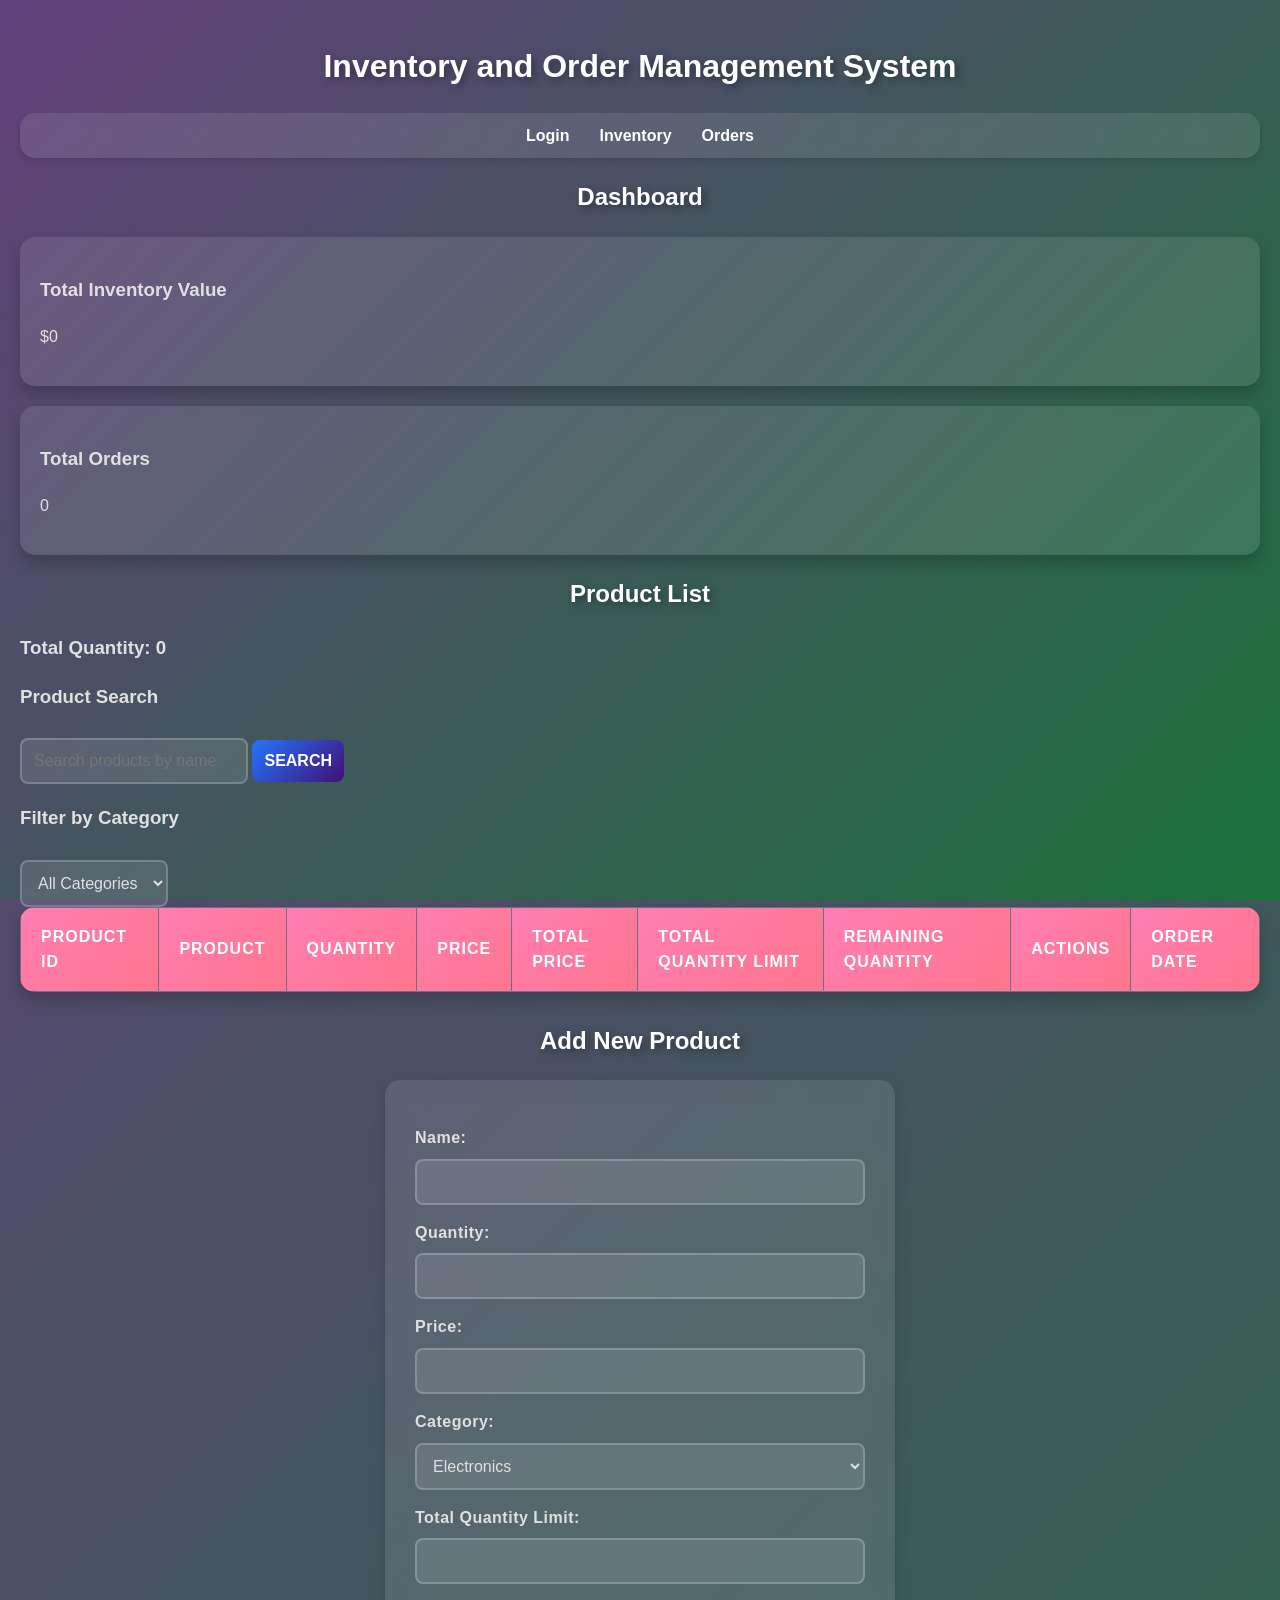
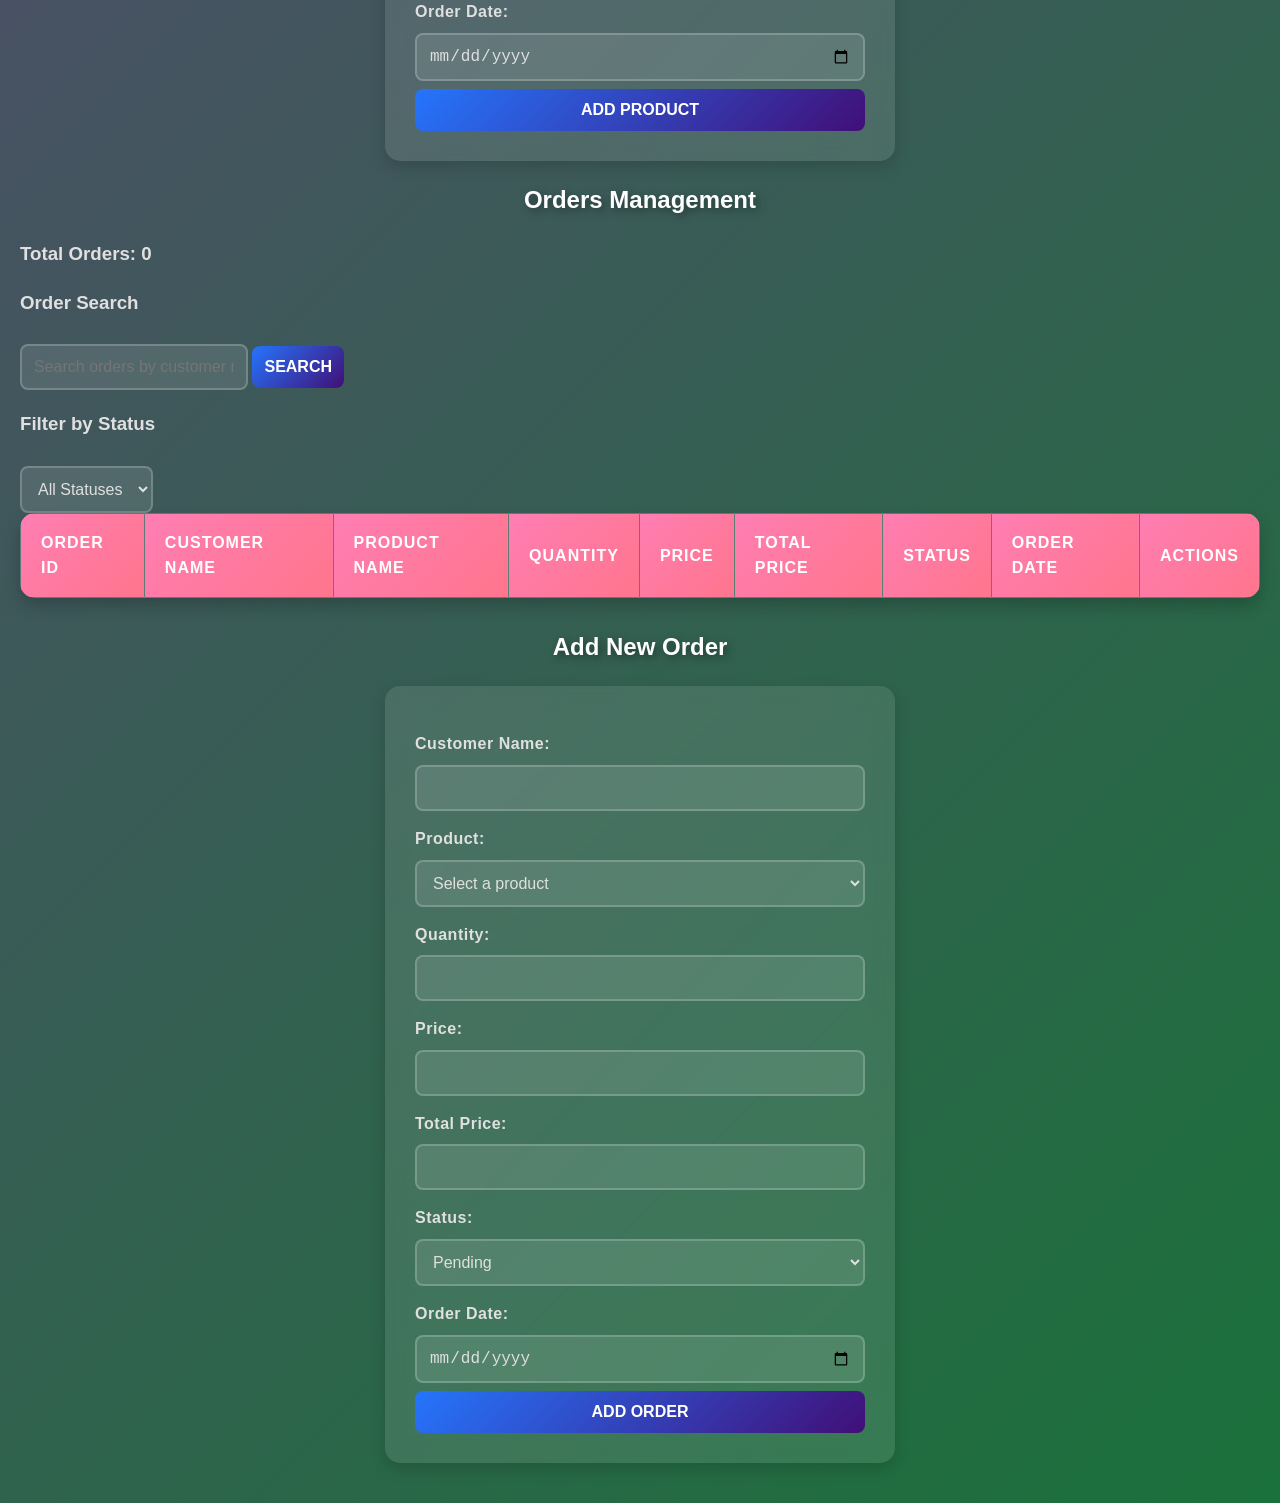
<file: IOMS Frontend/index.html>
<!DOCTYPE html>
<html lang="en">
<head>
    <meta charset="UTF-8">
    <meta name="viewport" content="width=device-width, initial-scale=1.0">
    <title>Inventory and Order Management System</title>
    <link rel="stylesheet" href="styles.css">
    <link rel="icon" href="path/to/your/favicon.ico">
</head>
<body>
    <h1>Inventory and Order Management System</h1>

    <!-- Navigation -->
    <nav>
        <a href="login.html">Login</a>
        <a href="#inventory">Inventory</a>
        <a href="#orders">Orders</a>
    </nav>

    <!-- Dashboard Section -->
    <div id="dashboard">
        <h2>Dashboard</h2>
        <div id="metrics">
            <div class="metric-card">
                <h3>Total Inventory Value</h3>
                <p id="totalInventoryValue">$0</p>
            </div>
            <div class="metric-card">
                <h3>Total Orders</h3>
                <p id="totalOrdersCount">0</p>
            </div>
        </div>
    </div>

    <!-- Inventory Section -->
    <div id="inventory">
        <h2>Product List</h2>

        <!-- Display Total Quantity -->
        <h3 id="totalQuantity">Total Quantity: 0</h3>

        <!-- Search and filter for products -->
        <div>
            <h3>Product Search</h3>
            <input type="text" id="productSearch" placeholder="Search products by name">
            <button id="searchButton">Search</button>

            <h3>Filter by Category</h3>
            <select id="productCategory">
                <option value="all">All Categories</option>
                <option value="electronics">Electronics</option>
                <option value="groceries">Groceries</option>
                <option value="clothing">Clothing</option>
            </select>
        </div>

        <table id="productTable">
            <thead>
                <tr>
                    <th>Product ID</th>
                    <th>Product</th>
                    <th>Quantity</th>
                    <th>Price</th>
                    <th>Total Price</th>
                    <th>Total Quantity Limit</th>
                    <th>Remaining Quantity</th>
                    <th>Actions</th>
                    <th>Order Date</th>
                </tr>
            </thead>
            <tbody>
                <!-- Dynamic product rows will go here -->
            </tbody>
        </table>

        <h2>Add New Product</h2>
        <form id="addProductForm">
            <label for="productName">Name:</label>
            <input type="text" id="productName" name="productName" required>

            <label for="productQuantity">Quantity:</label>
            <input type="number" id="productQuantity" name="productQuantity" required>

            <label for="productPrice">Price:</label>
            <input type="number" id="productPrice" name="productPrice" step="0.01" required>

            <label for="productCategorySelect">Category:</label>
            <select id="productCategorySelect" name="productCategory" required>
                <option value="electronics">Electronics</option>
                <option value="groceries">Groceries</option>
                <option value="clothing">Clothing</option>
            </select>

            <label for="productTotalQuantity">Total Quantity Limit:</label>
            <input type="number" id="productTotalQuantity" name="productLimit" required>

            <label for="productOrderDate">Order Date:</label>
            <input type="date" id="productOrderDate" name="productOrderDate">
            <button type="submit">Add Product</button>
        </form>
    </div>

    <!-- Orders Section -->
    <div id="orders">
        <h2>Orders Management</h2>

        <!-- Display Total Orders -->
        <h3 id="totalOrders">Total Orders: 0</h3>

        <!-- Search and filter for orders -->
        <div>
            <h3>Order Search</h3>
            <input type="text" id="orderSearch" placeholder="Search orders by customer name">
            <button id="orderSearchButton">Search</button>

            <h3>Filter by Status</h3>
            <select id="orderStatus">
                <option value="all">All Statuses</option>
                <option value="pending">Pending</option>
                <option value="shipped">Shipped</option>
                <option value="delivered">Delivered</option>
                <option value="cancelled">Cancelled</option>
            </select>
        </div>

        <table id="orderTable">
            <thead>
                <tr>
                    <th>Order ID</th>
                    <th>Customer Name</th>
                    <th>Product Name</th>
                    <th>Quantity</th>
                    <th>Price</th>
                    <th>Total Price</th>
                    <th>Status</th>
                    <th>Order Date</th>
                    <th>Actions</th>
                </tr>
            </thead>
            <tbody>
                <!-- Dynamic order rows will go here -->
            </tbody>
        </table>

        <h2>Add New Order</h2>
        <form id="addOrderForm">
            <label for="customerName">Customer Name:</label>
            <input type="text" id="customerName" name="customerName" required>

            <label for="orderProduct">Product:</label>
            <select id="orderProduct" name="orderProduct" required>
                <!-- Populate with products from the backend -->
                <option value="">Select a product</option> <!-- Default option -->
            </select>

            <label for="orderQuantity">Quantity:</label>
            <input type="number" id="orderQuantity" name="orderQuantity" required>

            <label for="orderPrice">Price:</label>
            <input type="number" id="orderPrice" name="orderPrice" step="0.01" required>

            <label for="orderTotalPrice">Total Price:</label>
            <input type="number" id="orderTotalPrice" name="orderTotalPrice" step="0.01" readonly>

            <label for="orderStatusSelect">Status:</label>
            <select id="orderStatusSelect" name="orderStatus" required>
                <option value="pending">Pending</option>
                <option value="shipped">Shipped</option>
                <option value="delivered">Delivered</option>
                <option value="cancelled">Cancelled</option>
            </select>

            <label for="orderDateInput">Order Date:</label>
            <input type="date" id="orderDateInput" name="orderDateInput">

            <button type="submit" id="submitButton">Add Order</button>
        </form>
    </div>

    <script src="products.js"></script>
    <script>
        // JavaScript to calculate Total Price
        document.getElementById('orderQuantity').addEventListener('input', function() {
            calculateTotalPrice();
        });

        document.getElementById('orderPrice').addEventListener('input', function() {
            calculateTotalPrice();
        });

        function calculateTotalPrice() {
            const quantity = parseFloat(document.getElementById('orderQuantity').value) || 0;
            const price = parseFloat(document.getElementById('orderPrice').value) || 0;
            const totalPrice = quantity * price;
            document.getElementById('orderTotalPrice').value = totalPrice.toFixed(2);
        }
    </script>
</body>
</html>
</file>
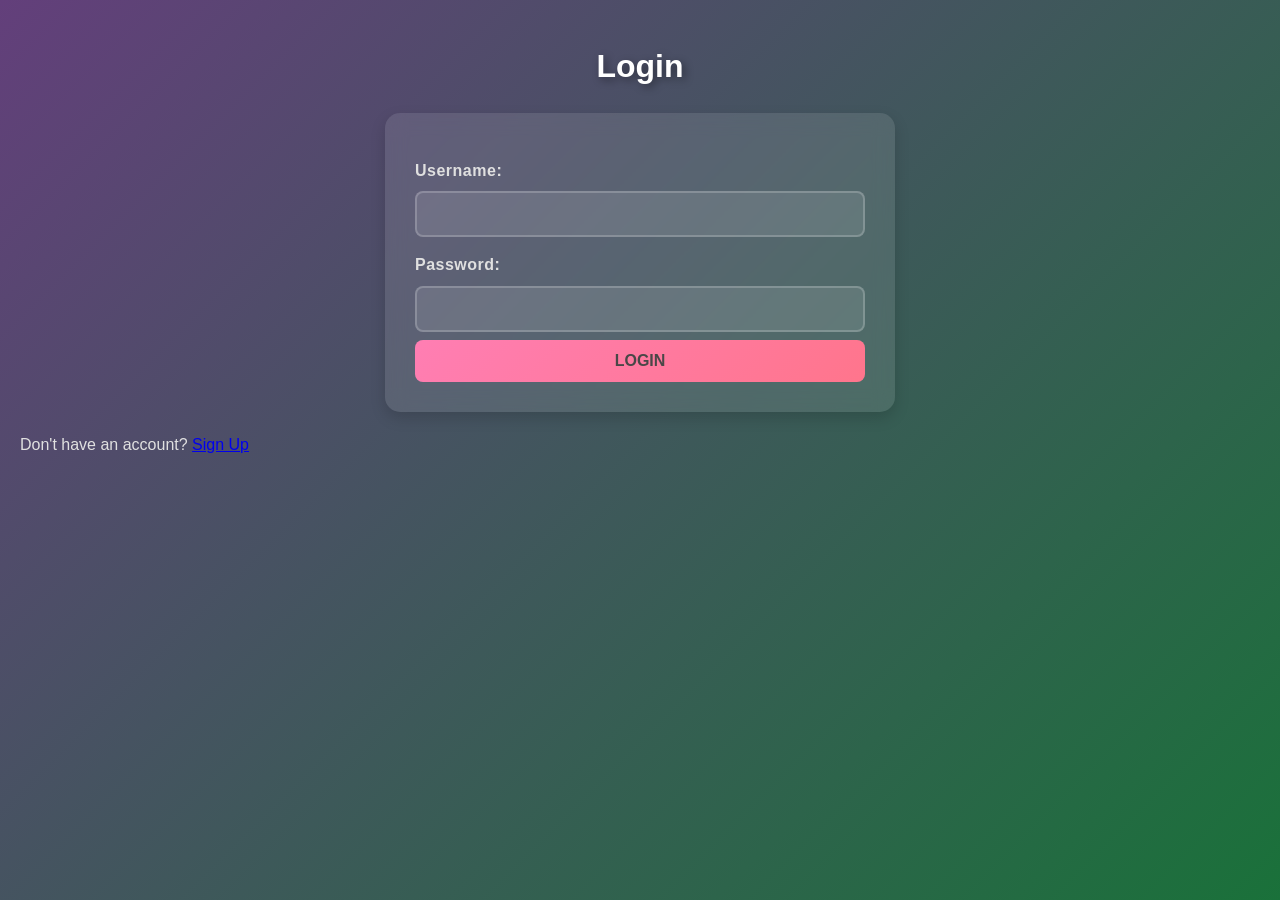
<file: IOMS Frontend/login.html>
<!DOCTYPE html>
<html lang="en">
<head>
    <meta charset="UTF-8">
    <meta name="viewport" content="width=device-width, initial-scale=1.0">
    <title>Login - Inventory and Order Management System</title>
    <link rel="stylesheet" href="styles.css">
</head>
<body>
    <div class="login-container">
        <h1>Login</h1>
        <form id="loginForm">
            <label for="username">Username:</label>
            <input type="text" id="username" name="username" required>

            <label for="password">Password:</label>
            <input type="password" id="password" name="password" required>

            <button type="submit" class="button-3d">Login</button>
        </form>
        <p>Don't have an account? <a href="signup.html">Sign Up</a></p>
    </div>

    <script src="login.js"></script>
</body>
</html>
</file>
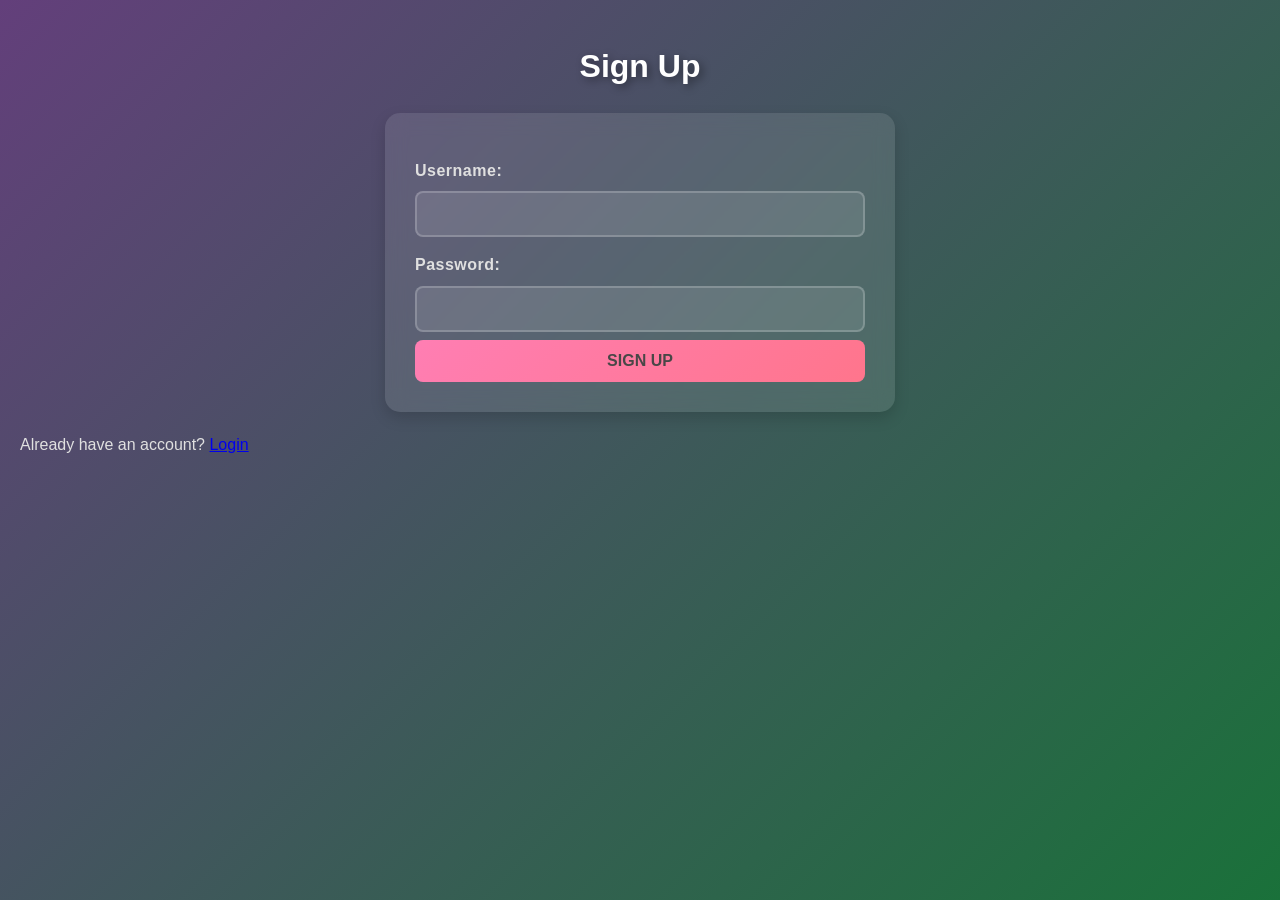
<file: IOMS Frontend/signup.html>
<!DOCTYPE html>
<html lang="en">
<head>
    <meta charset="UTF-8">
    <meta name="viewport" content="width=device-width, initial-scale=1.0">
    <title>Sign Up - Inventory and Order Management System</title>
    <link rel="stylesheet" href="styles.css">
</head>
<body>
    <div class="login-container">
        <h1>Sign Up</h1>
        <form id="signupForm">
            <label for="username">Username:</label>
            <input type="text" id="username" name="username" required>

            <label for="password">Password:</label>
            <input type="password" id="password" name="password" required>

            <button type="submit" class="button-3d">Sign Up</button>
        </form>
        <p>Already have an account? <a href="login.html">Login</a></p>
    </div>

    <script src="signup.js"></script>
</body>
</html>
</file>
<file: IOMS Frontend/styles.css>
/* General Styles */
body {
    font-family: 'Poppins', sans-serif;
    margin: 0;
    background: linear-gradient(135deg, #633f7b, #1a713a);
    color: #e0e0e0;
    line-height: 1.6;
    padding: 20px;
    box-sizing: border-box;
    animation: fadeIn 1s ease-in-out;
    overflow-x: hidden;
}

@keyframes fadeIn {
    from {
        opacity: 0;
        transform: translateY(-20px);
    }
    to {
        opacity: 1;
        transform: translateY(0);
    }
}

/* Typography */
h1, h2 {
    text-align: center;
    color: #fff;
    margin-bottom: 20px;
    text-shadow: 3px 3px 8px rgba(0, 0, 0, 0.4);
    font-weight: bold;
    animation: slideDown 1s ease-in-out;
}

@keyframes slideDown {
    from {
        transform: translateY(-50px);
        opacity: 0;
    }
    to {
        transform: translateY(0);
        opacity: 1;
    }
}

/* Navigation */
nav {
    display: flex;
    justify-content: center;
    background: rgba(255, 255, 255, 0.1);
    padding: 10px;
    border-radius: 15px;
    margin-bottom: 20px;
    animation: slideUp 1s ease-in-out;
    backdrop-filter: blur(10px);
    box-shadow: 0 4px 6px rgba(0, 0, 0, 0.1);
}

@keyframes slideUp {
    from {
        transform: translateY(50px);
        opacity: 0;
    }
    to {
        transform: translateY(0);
        opacity: 1;
    }
}

nav a {
    color: white;
    margin: 0 15px;
    text-decoration: none;
    font-weight: bold;
    transition: color 0.3s, transform 0.3s;
    position: relative;
}

nav a::after {
    content: '';
    position: absolute;
    width: 0;
    height: 2px;
    background: #ff7eb3;
    bottom: -5px;
    left: 0;
    transition: width 0.3s;
}

nav a:hover::after {
    width: 100%;
}

nav a:hover {
    color: #ff7eb3;
    transform: translateY(-3px);
}

/* Tables */
table {
    width: 100%;
    border-collapse: collapse;
    margin-bottom: 30px;
    background: rgba(255, 255, 255, 0.1);
    box-shadow: 0 8px 16px rgba(0, 0, 0, 0.2);
    border-radius: 15px;
    overflow: hidden;
    animation: slideIn 1s ease-in-out;
    backdrop-filter: blur(10px);
}

@keyframes slideIn {
    from {
        opacity: 0;
        transform: translateY(20px);
    }
    to {
        opacity: 1;
        transform: translateY(0);
    }
}

th, td {
    padding: 16px 20px;
    border: 1px solid rgba(255, 255, 255, 0.1);
    text-align: left;
    font-size: 16px;
}

th {
    background: linear-gradient(135deg, #ff7eb3, #ff758c);
    color: #fff;
    font-weight: bold;
    text-transform: uppercase;
    letter-spacing: 1px;
    position: sticky;
    top: 0;
    z-index: 1;
}

td {
    background: rgba(255, 255, 255, 0.05);
    color: #e0e0e0;
    transition: background-color 0.3s, color 0.3s;
}

tr:hover td {
    background: rgba(255, 255, 255, 0.1);
    color: #ff7eb3;
    font-weight: bold;
}

/* Forms */
form {
    display: flex;
    flex-direction: column;
    max-width: 450px;
    margin: 20px auto;
    padding: 30px;
    background: rgba(255, 255, 255, 0.1);
    box-shadow: 0 6px 15px rgba(0, 0, 0, 0.15);
    border-radius: 15px;
    animation: zoomIn 0.5s ease-in-out;
    backdrop-filter: blur(10px);
}

@keyframes zoomIn {
    from {
        transform: scale(0.9);
        opacity: 0;
    }
    to {
        transform: scale(1);
        opacity: 1;
    }
}

label {
    margin-top: 15px;
    font-weight: bold;
    color: #e0e0e0;
    letter-spacing: 0.5px;
}

input, select, button {
    margin-top: 8px;
    padding: 12px;
    font-size: 16px;
    border-radius: 8px;
    border: 2px solid rgba(255, 255, 255, 0.2);
    background: rgba(255, 255, 255, 0.1);
    color: #e0e0e0;
    transition: border-color 0.3s, box-shadow 0.3s;
}

input:focus, select:focus {
    border-color: #6a11cb;
    box-shadow: 0 0 8px rgba(106, 17, 203, 0.5);
    outline: none;
}

button {
    background: linear-gradient(135deg, #2575fc, #410f77);
    color: #fff;
    border: none;
    cursor: pointer;
    font-weight: bold;
    text-transform: uppercase;
    transition: background 0.3s, transform 0.2s, box-shadow 0.3s;
}

button:hover {
    background: linear-gradient(135deg, #758bff, #8575fc);
    transform: translateY(-3px);
    box-shadow: 0 6px 10px rgba(37, 117, 252, 0.4);
}

button:active {
    transform: translateY(1px);
    background: linear-gradient(135deg, #5769d9, #6a4fbf);
}

/* Dashboard */
.metric-card {
    background: rgba(255, 255, 255, 0.1);
    border-radius: 15px;
    padding: 20px;
    margin: 20px 0;
    box-shadow: 0 8px 16px rgba(0, 0, 0, 0.2);
    transition: transform 0.3s, box-shadow 0.3s;
    transform-style: preserve-3d;
}

.metric-card:hover {
    transform: translateY(-10px) rotateX(10deg) rotateY(10deg);
    box-shadow: 0 12px 24px rgba(0, 0, 0, 0.3);
}

/* Responsive Design */
@media (max-width: 768px) {
    table {
        font-size: 14px;
    }

    form {
        max-width: 95%;
        padding: 25px;
    }

    input, button {
        font-size: 14px;
    }
}

@media (max-width: 480px) {
    table {
        font-size: 12px;
    }

    form {
        max-width: 100%;
        padding: 20px;
    }

    input, button {
        font-size: 12px;
    }
}

/* Additional Animations */
@keyframes pulse {
    0%, 100% {
        transform: scale(1);
    }
    50% {
        transform: scale(1.05);
    }
}

button {
    animation: pulse 2s infinite;
}

/* 3D Hover Effects */
.card {
    background: rgba(255, 255, 255, 0.1);
    border-radius: 15px;
    padding: 20px;
    margin: 20px 0;
    box-shadow: 0 8px 16px rgba(0, 0, 0, 0.2);
    transition: transform 0.3s, box-shadow 0.3s;
    transform-style: preserve-3d;
}

.card:hover {
    transform: translateY(-10px) rotateX(10deg) rotateY(10deg);
    box-shadow: 0 12px 24px rgba(0, 0, 0, 0.3);
}

/* 3D Animated Buttons */
.button-3d {
    background: linear-gradient(135deg, #ff7eb3, #ff758c);
    color: #494747;
    border: none;
    padding: 12px 24px;
    border-radius: 8px;
    font-weight: bold;
    text-transform: uppercase;
    cursor: pointer;
    transform-style: preserve-3d;
    transition: transform 0.3s, box-shadow 0.3s;
    position: relative;
}

.button-3d::before {
    content: '';
    position: absolute;
    top: 0;
    left: 0;
    width: 100%;
    height: 100%;
    background: rgba(255, 255, 255, 0.1);
    border-radius: 8px;
    transform: translateZ(-1px);
    transition: transform 0.3s;
}

.button-3d:hover {
    transform: translateY(-5px) rotateX(10deg) rotateY(10deg);
    box-shadow: 0 8px 16px rgba(255, 126, 179, 0.4);
}

.button-3d:active {
    transform: translateY(0) rotateX(0) rotateY(0);
}

/* Custom Scrollbar */
::-webkit-scrollbar {
    width: 10px;
}

::-webkit-scrollbar-track {
    background: rgba(255, 255, 255, 0.1);
    border-radius: 10px;
}

::-webkit-scrollbar-thumb {
    background: linear-gradient(135deg, #ff7eb3, #ff758c);
    border-radius: 10px;
}

::-webkit-scrollbar-thumb:hover {
    background: linear-gradient(135deg, #ff758c, #ff7eb3);
}

/* Animated Gradient Background */
body::before {
    content: '';
    position: fixed;
    top: 0;
    left: 0;
    width: 100%;
    height: 100%;
    background: linear-gradient(135deg, #633f7b, #1a713a);
    z-index: -1;
    animation: gradientAnimation 10s infinite alternate;
}

@keyframes gradientAnimation {
    0% {
        background-position: 0% 50%;
    }
    50% {
        background-position: 100% 50%;
    }
    100% {
        background-position: 0% 50%;
    }
}
</file>
